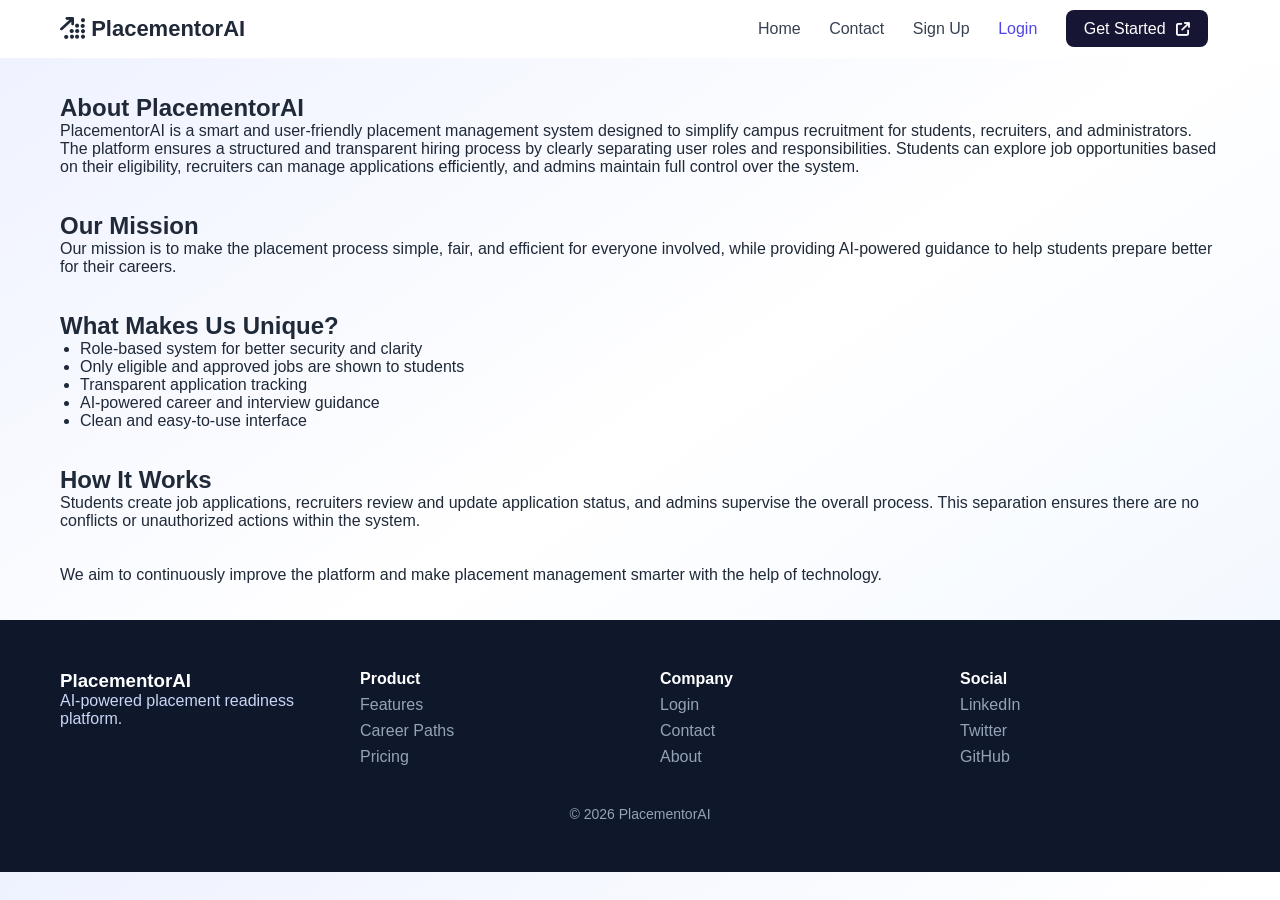
<file: frontend/About.html>
<!DOCTYPE html>
<html lang="en">
<head>
  <meta charset="UTF-8" />
  <meta name="viewport" content="width=device-width, initial-scale=1.0"/>
  <title>PlacementorAI</title>
  <link rel="stylesheet" href="https://cdnjs.cloudflare.com/ajax/libs/font-awesome/6.5.0/css/all.min.css">

  <style>
    /* BASE */
    * { margin: 0; padding: 0; box-sizing: border-box; font-family: Inter, sans-serif; }
    body { background: linear-gradient(to bottom right, #eef2ff, #ffffff, #eff6ff); color: #1f2937; }
    .container { max-width: 1200px; margin: auto; padding: 0 20px; }

    /* HEADER */
    .header { background: #fff; padding: 16px 0; }
    .nav { display: flex; justify-content: space-between; align-items: center; }
    .logo { font-size: 22px; font-weight: 700; }
    nav a { margin: 0 12px; text-decoration: none; color: #374151; font-weight: 500; }
    .login { color: #4f46e5; }
    .btn { padding: 10px 18px; border-radius: 8px; border: none; cursor: pointer; font-weight: 500; }
    .primary { background: #161533; color: #fff; }
    .secondary { background: #e5e7eb; color: #374151; }

    /* HERO */
    .hero { display: grid; grid-template-columns: 1fr 1fr; gap: 50px; padding: 80px 0; align-items: center; }
    .badge { display: inline-block; background: #e0e7ff; color: #4338ca; padding: 6px 14px; border-radius: 999px; margin-bottom: 20px; font-weight: 500; }
    .hero h1 { font-size: 42px; line-height: 1.2; margin-bottom: 20px; font-weight: 700; }
    .hero p { font-size: 18px; color: #6b7280; line-height: 1.5; }

    .features { display: grid; grid-template-columns: repeat(2,1fr); gap: 16px; margin: 30px 0; }
.feature {
  display: flex;
  gap: 12px;
  background: #fff;
  padding: 14px;
  border-radius: 12px;
  align-items: center;
  transition: transform 0.2s ease, box-shadow 0.2s ease;
}

.feature:hover {
  transform: translateY(-3px);
  box-shadow: 0 8px 20px rgba(0,0,0,0.08);
}    .feature h4 { font-size: 16px; font-weight: 600; margin-bottom: 4px; }
    .feature p { font-size: 14px; color: #6b7280; }

    .cta { display: flex; gap: 14px; margin-top: 20px; }
    .cta button { flex: 1; text-align: center; }

    /* HERO IMAGE */
.hero-right {
  position: relative;
  top: -8px;
}

.hero-right img {
  width: 100%;
  height: auto;
  max-height: 420px;
  object-fit: cover;
  display: block;
  border-radius: 20px;
}



/* ADD THIS RIGHT HERE 👇 */
.hero-img-wrapper {
  position: relative;
  border-radius: 20px;
  overflow: hidden;
}

.hero-img-wrapper::after {
  content: "";
  position: absolute;
  inset: 0;
  background: linear-gradient(
    to bottom right,
    rgba(79,70,229,0.08),
    rgba(255,255,255,0.02)
  );
}



    .stats-card { position: absolute; bottom: -32px; left: -32px; background: #ffffff; padding: 16px 20px; border-radius: 14px; display: flex; align-items: center; gap: 12px; box-shadow: 0 12px 24px rgba(0,0,0,0.12); z-index: 10; }
    .stats-card strong { font-size: 24px; font-weight: 700; color: #111827; }
    .stats-card span { display: block; font-size: 14px; color: #6b7280; }
    .stats-card div {
  text-align: center;
}


    /* FOOTER */
    footer { background: #0f172a; color: #cbd5f5; padding: 50px 0; }
    .footer-grid { display: grid; grid-template-columns: repeat(4,1fr); gap: 40px; }
    footer a { display: block; color: #94a3b8; text-decoration: none; margin-top: 8px; }
    .copyright { text-align: center; margin-top: 40px; font-size: 14px; color: #94a3b8; }

    /* MODAL */
    .modal { position: fixed; inset: 0; display: none; background: rgba(0,0,0,0.5); align-items: center; justify-content: center; z-index: 1000; }
    .modal-box { background: #fff; padding: 30px; border-radius: 16px; width: 360px; }
    .modal-box input { width: 100%; padding: 10px; margin: 10px 0; }
    .modal-actions { display: flex; gap: 10px; margin-top: 20px; }

    /* RESPONSIVE */
    @media (max-width: 1024px) {
      .hero { grid-template-columns: 1fr; gap: 30px; text-align: center; }
      .hero-left { order: 2; }
      .hero-right { order: 1; }
      .features { grid-template-columns: 1fr; }
      .cta { flex-direction: column; }
      .stats-card { left: 50%; transform: translateX(-50%); bottom: -24px; }
    }
     .btn i {
  margin-left: 6px;
  font-size: 14px;
}
footer h3,
footer h4 {
  color: #ffffff;
}
.feature-wide {
  grid-column: span 2;        /* covers both columns */
  background: #ffffff;
  padding: 18px 22px;
  border-radius: 14px;
  display: flex;
  align-items: center;
  gap: 14px;
  cursor: pointer;
  transition: transform 0.2s ease, box-shadow 0.2s ease;
}

.feature-wide:hover {
  transform: translateY(-3px);
  box-shadow: 0 10px 24px rgba(0,0,0,0.08);
}
.feature-wide:hover .fa-arrow-right {
  transform: translateX(4px);
  transition: transform 0.2s ease;
}


.feature-wide--big {
  width: calc(100% + 300px);
  margin-left: -1px;
}

/* Make last wide box text same as normal feature boxes */
.feature-wide h4 {
  font-size: 16px;
  font-weight: 600;
  margin-bottom: 4px;
}

.feature-wide p {
  font-size: 14px;
  color: #6b7280;
}

.ai-icon {
  color: #4c45ce;               /* same as primary button */
  background: #eef2ff;          /* soft indigo bg */
  padding: 8px;
  border-radius: 8px;
  font-size: 16px;
}

  </style>
</head>
<body>

<!-- HEADER -->
<header class="header">
  <div class="container nav">
    <div class="logo"><i class="fa-solid fa-arrow-up-right-dots"></i> <span>PlacementorAI</span></div>
    <nav>
      <a href="index.html">Home</a>
      <a href="contact.html">Contact</a>
      <a href="register.html">Sign Up</a>
      <a href="login.html" class="login">Login</a>

<a  href="register.html" class="btn primary">
  Get Started
  <i class="fa-solid fa-arrow-up-right-from-square"></i>
</a>    </nav>
  </div>
</header>

<section id="about">
  <div class="container">
    <br/><br/>

    <h1>About PlacementorAI</h1>

    <p>
      PlacementorAI is a smart and user-friendly placement management system 
      designed to simplify campus recruitment for students, recruiters, and administrators.
    </p>

    <p>
      The platform ensures a structured and transparent hiring process by clearly 
      separating user roles and responsibilities. Students can explore job opportunities 
      based on their eligibility, recruiters can manage applications efficiently, 
      and admins maintain full control over the system.
    </p>
<br/><br/>

    <h2>Our Mission</h2>
    <p>
      Our mission is to make the placement process simple, fair, and efficient 
      for everyone involved, while providing AI-powered guidance to help students 
      prepare better for their careers.
    </p>
<br/><br/>

    <h2>What Makes Us Unique?</h2>
    <ul>
      <li style="margin-left: 20px;"> Role-based system for better security and clarity</li>
      <li style="margin-left: 20px;"> Only eligible and approved jobs are shown to students</li>
      <li style="margin-left: 20px;"> Transparent application tracking</li>
      <li style="margin-left: 20px;"> AI-powered career and interview guidance</li>
      <li style="margin-left: 20px;"> Clean and easy-to-use interface</li>
    </ul>

<br/><br/>

    <h2>How It Works</h2>
    <p>
      Students create job applications, recruiters review and update application status, 
      and admins supervise the overall process. This separation ensures there are no 
      conflicts or unauthorized actions within the system.
    </p>
<br/><br/>
    
    <p>
      We aim to continuously improve the platform and make placement management smarter 
      with the help of technology.
    </p>
  </div>
  <br/><br/>
</section>




<!-- FOOTER -->
<footer>
  <div class="container footer-grid">
    <div><h3>PlacementorAI</h3><p>AI-powered placement readiness platform.</p></div>
    <div><h4>Product</h4><a href="#">Features</a><a href="#">Career Paths</a><a href="#">Pricing</a></div>
    <div><h4>Company</h4><a href="login.html">Login</a><a href="contact.html" >Contact</a><a href="About.html">About</a></div>
    <div><h4>Social</h4><a href="https://www.linkedin.com/" target="_blank">LinkedIn</a><a href="https://x.com/?lang=en" target="_blank">Twitter</a><a href="https://github.com/" target="_blank">GitHub</a></div>
  </div>
  <p class="copyright">© 2026 PlacementorAI</p>
</footer>

<!-- LOGIN MODAL -->
<div id="modal" class="modal">
  <div class="modal-box">
    <h2 id="modal-title">Login</h2>
    <form onsubmit="login(event)">
      <input type="email" placeholder="Email" required />
      <input type="password" placeholder="Password" required />
      <div class="modal-actions">
        <button class="btn primary" type="submit">Login</button>
        <button class="btn secondary" type="button" onclick="closeModal()">Cancel</button>
      </div>
    </form>
  </div>
</div>

<!-- SCRIPTS -->
<script>
  // Modal JS
  const modal = document.getElementById("modal");
  const title = document.getElementById("modal-title");

  function openModal(type) {
    title.innerText = type === "student" ? "Student Login" : "Recruiter Login";
    modal.style.display = "flex";
  }

  function closeModal() { modal.style.display = "none"; }

  function login(e) {
    e.preventDefault();
    alert("Login successful (demo)");
    closeModal();
  }
</script>
<script src="https://cdn.botpress.cloud/webchat/v3.5/inject.js"></script>
<script src="https://files.bpcontent.cloud/2026/01/29/16/20260129163015-0ZV4O3BK.js" defer></script>

<!-- Botpress Chatbot Scripts -->

</body>
</html>
</file>
